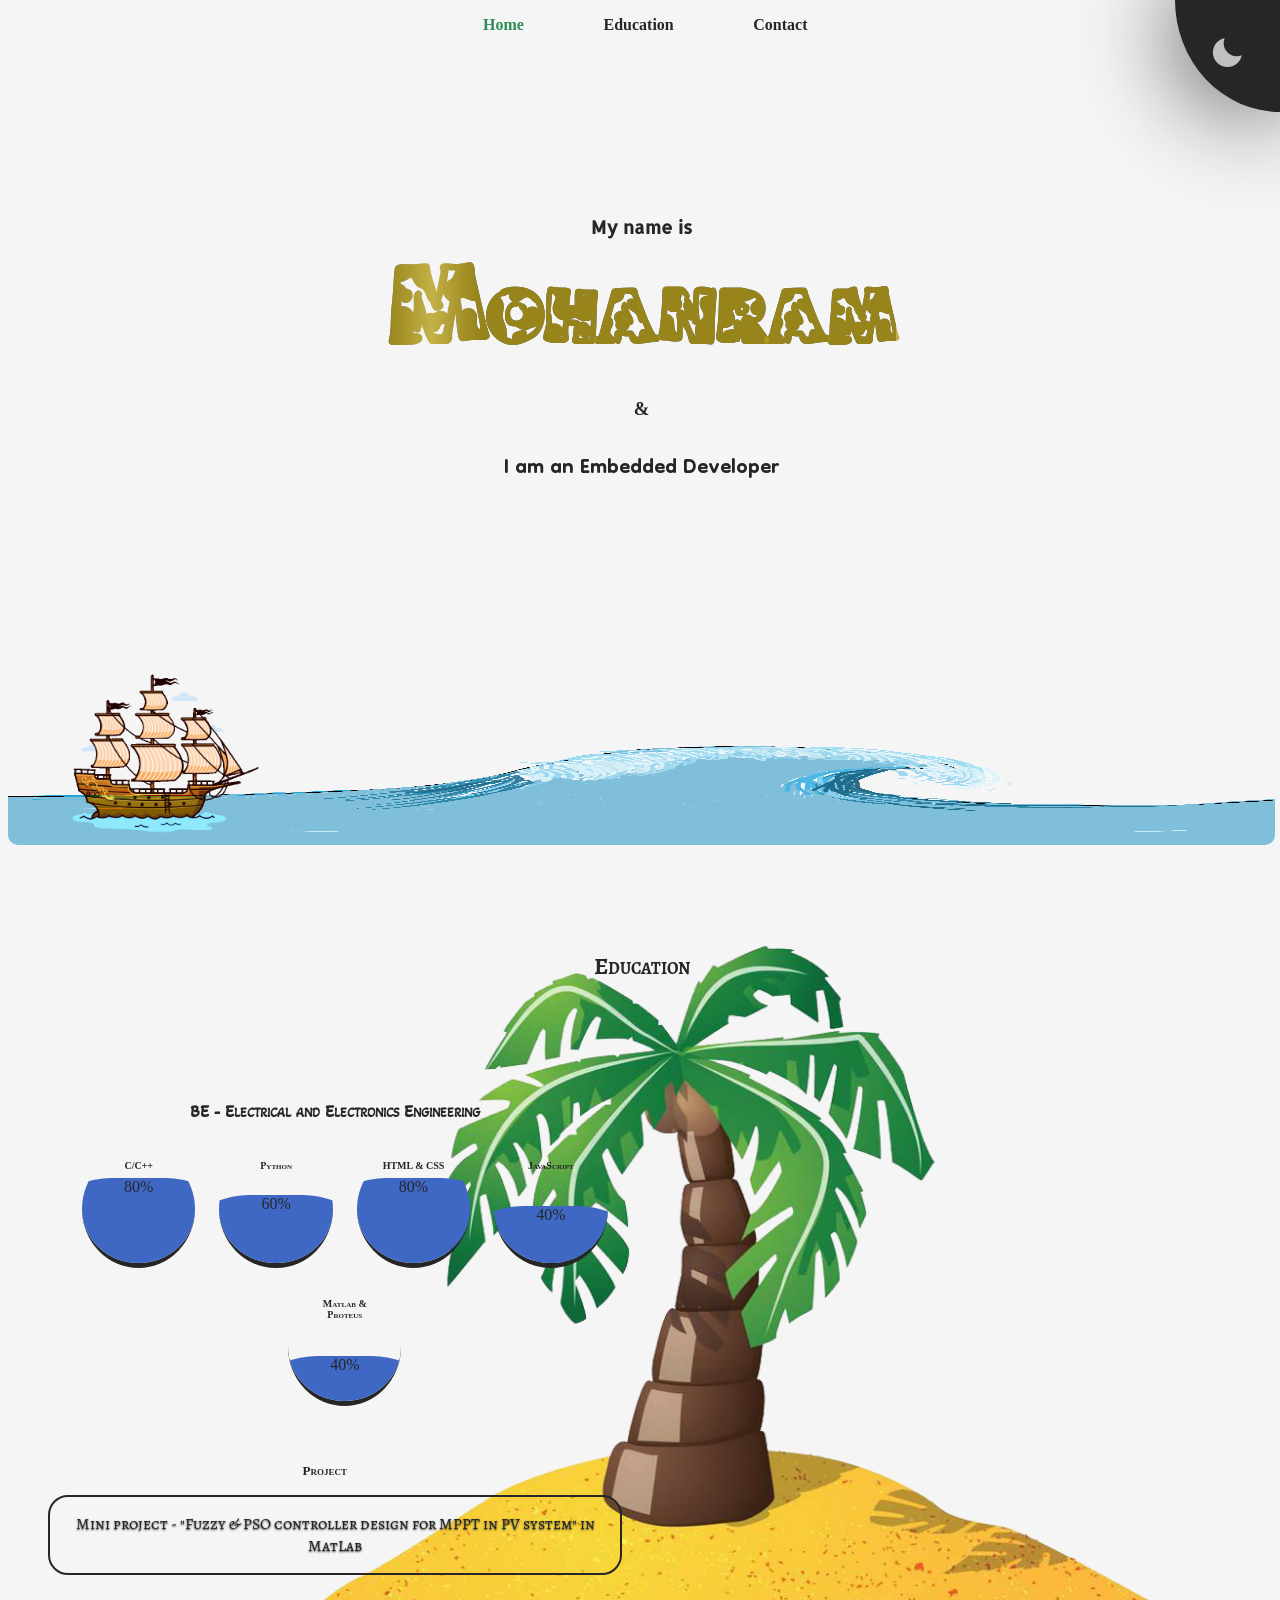
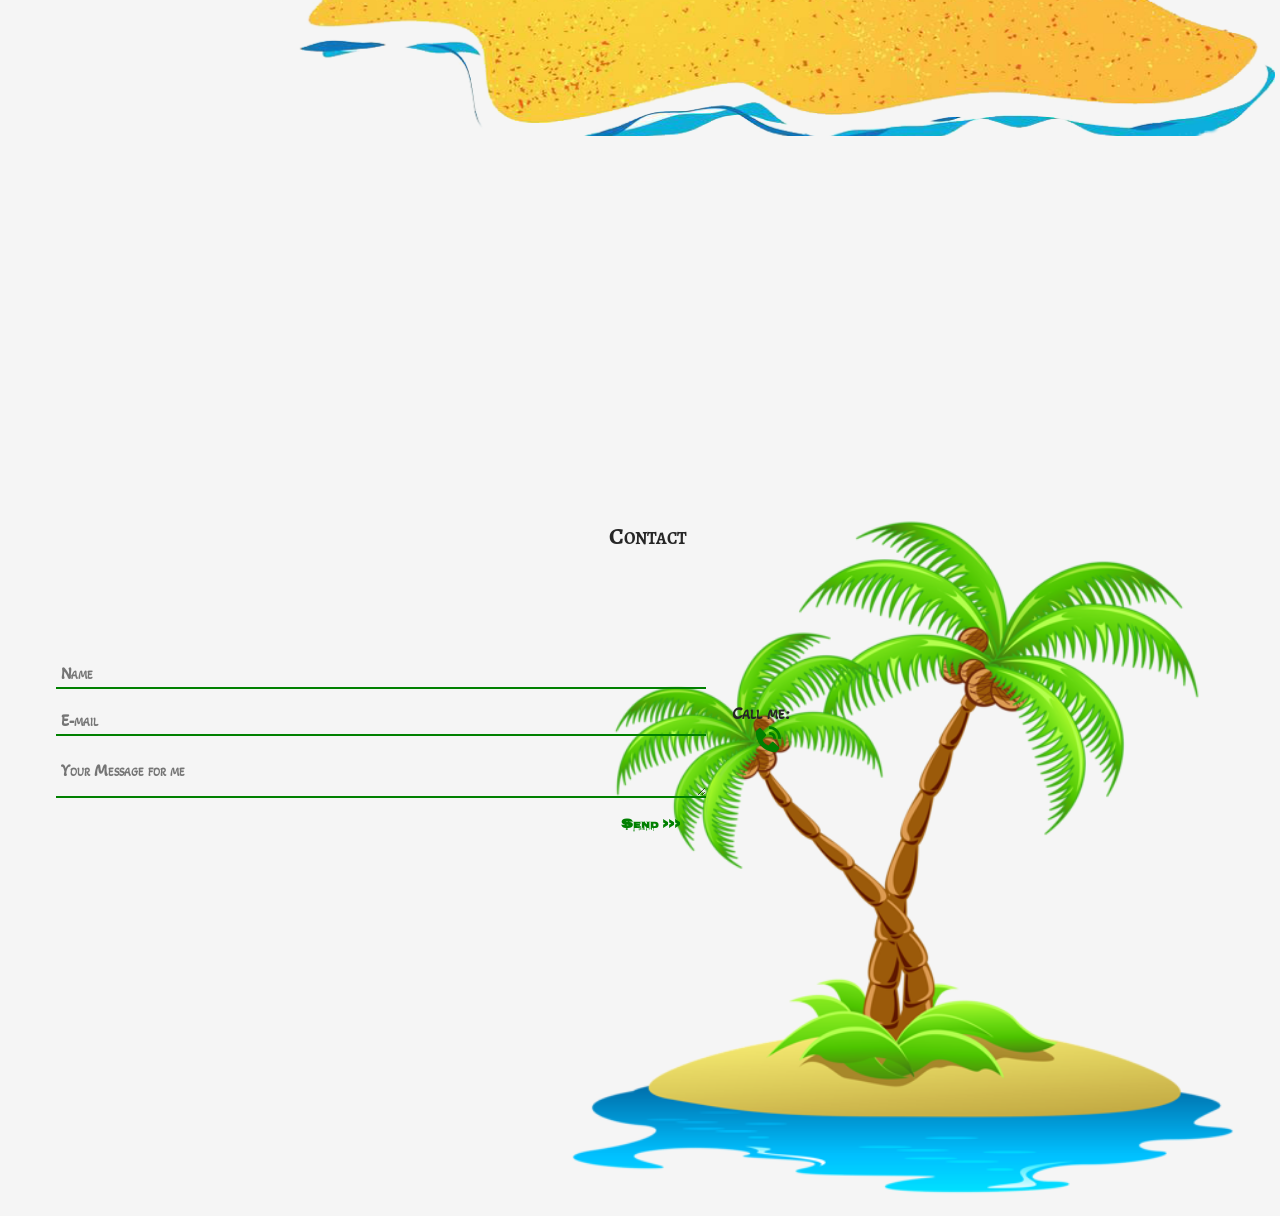
<file: index.html>
<!DOCTYPE html>
<html>
    <head>
        <meta charset="UTF-8">
        <meta name="viewport" content="width=device-width,initial-scale=1.0">

        <link rel="stylesheet" href="style.css" type="text/css">
        <link href='https://unpkg.com/boxicons@2.1.1/css/boxicons.min.css' rel='stylesheet'>

        <script src="jquery code/js/jquery-3.6.0.min.js"></script>
    </head>
    <body>
        <!--        scrollpage        -->
        <br>
        <section class="scrollpage" id="scrollpage">

            <!--        Homepage        -->
            
            <section class="homepagecon" id="home">
                <h1>My name is<br>
                <span id="myname">Mohanram</span>
                </h1>
                <h3>&</h3>
                <h2>I am an Embedded Developer</h2>
            </section>

            <!--        Education       -->

            <section class="education" id="education">
                <h1>Education</h1>
                <div class="degree">
                    <h1><B>BE</B> - Electrical and Electronics Engineering</h1>
                </div>
                <div class="skills">
                    <ul>
                        <li>
                            <div class="circle">
                                <p class="C/C++">C/C++</p>
                                <div class="wave1">80%</div>
                            </div>
                        </li>
                        <li>
                            <div class="circle">
                                <p class="python">Python</p>
                                <div class="wave">60%</div>
                            </div>
                        </li>
                        <li>
                            <div class="circle">
                                <p class="html">HTML & CSS</p>
                                <div class="wave1">80%</div>
                            </div>
                        </li>
                        <li>
                            <div class="circle">
                                <p class="JS">JavaScript</p>
                                <div class="wave2">40%</div>
                            </div>
                        </li>
                        <li>
                            <div class="circle">
                                <p class="Matlab">Matlab & <br>Proteus</p>
                                <div class="wave3">40%</div>
                            </div>
                        </li>
                    </ul>
                </div>
                <br>
                <div class="project">
                    <h1>Project</h1>
                    <ul id="slider">
                        <li class="slide">
                                <p>Mini project - "Fuzzy & PSO controller design for MPPT in PV system" in MatLab</p>
                        </li>
                        <li class="slide">
                                <p>Final project - Solar MPPT charge controller</p>
                        </li>
                    </ul>
                </div>
                <script>
                    $(document).ready(function(){
                        $('#slider>li:gt(0)').hide();
                        setInterval(function(){
                            $('#slider > li:first')
                                .fadeOut(1000)
                                .next()
                                .fadeIn(1000)
                                .end()
                                .appendTo('#slider');
                        },5000);
                    });
                </script>
            </section>

            <!--        Education       -->
            
            <!--        Contact     -->
            <section class="contact" id="contact">
                <h1>Contact</h1>
                    <div id="form">
                        <form method="POST" action="mail.php">
                            <input type="text" name="name" value="" id="name" placeholder="Name" required>

                            <input type="email" name="email" value="" id="email" placeholder="E-mail" required>

                            <textarea name="message" id="message" value="your message for me" placeholder="Your Message for me " required></textarea>

                            <input type="submit" name="submit" value="Send >>>">
                        </form>
                    </div>
                    <div class="phone">
                        <p>Call me:<br><a href="tel:+919080522990"><i class='bx bxs-phone-call'></i></a></p>
                    </div>
            </section>

            <!--        Contact     -->
            <div class="sea">
                <img id="seaimg" src="images/sea.png">
                <script>
                    $(document).ready(function(){
                        $("#darkmode").click(function(){
                            $('#seaimg').css("filter","brightness(20%)")
                        })
                        $("#lightmode").click(function(){
                            $('#seaimg').css("filter","brightness(100%)")
                        })
                    });
                </script>
                <div class="ship" id="ship">
                    <img src="images/ship.gif">
                </div>
            </div>

            <!--        Homepage        -->
        </section>
                <!--        Navigation      -->

                <section class="navigation" id="nav">

                    <!--        Modes       -->
        
                    <div class="modes" id="mode">
                        <span class="dark" id="darkmode" onclick="dark()"><i class='bx bxs-moon'></i></span>
                        <span class="light" id="lightmode" onclick="light()"><i class='bx bxs-sun'></i></span>
                    </div>
                    <script>
                        var mode = document.getElementById("mode");
                        var navigation = document.getElementById("nav");
                        var darkmode = document.getElementById("darkmode");
                        var lightmode = document.getElementById("lightmode");
        
                        function dark(){
                            document.body.style.backgroundColor = "black";
                            document.body.style.color = "silver";
                            darkmode.style.display = "none";
                            lightmode.style.display = "block";
                            mode.style.backgroundColor = "silver";
                            mode.style.boxShadow = "0 0 100px whitesmoke";
                            navigation.style.backgroundColor = "black";
                        }
                        function light(){
                            document.body.style.backgroundColor = "whitesmoke";
                            document.body.style.color = "#262626";
                            lightmode.style.display = "none";
                            darkmode.style.display = "block";
                            mode.style.backgroundColor = "#262626"
                            mode.style.boxShadow = "0 0 100px #262626"
                            navigation.style.backgroundColor = "whitesmoke"
                        }
                    </script>
        
                    <!--        Modes       -->
        
                    <!--        Navbar     -->
        
                    <nav>
                        <ul id="text">
                            <li><a href="#home">Home</a></li>
                            <li><a href="#education" id="nav1">Education</a></li>
                            <li><a href="#contact" id="nav2">Contact</a></li>
                        </ul>
                        <ul id="icon">
                            <li><a href="#scrollpage"><i class="bx bxs-home"></i></a></li>
                            <li><a href="#education" id="nav1"><i class="bx bxs-user"></i></a></li>
                            <li><a href="#contact" id="nav2"><i class="bx bxs-phone"></i></a></li>
                        </ul>
                    </nav>
        
                    <!--        Navbar     -->
                </section>
        
                <!--        Navigation      -->
    </body>
</html>
</file>
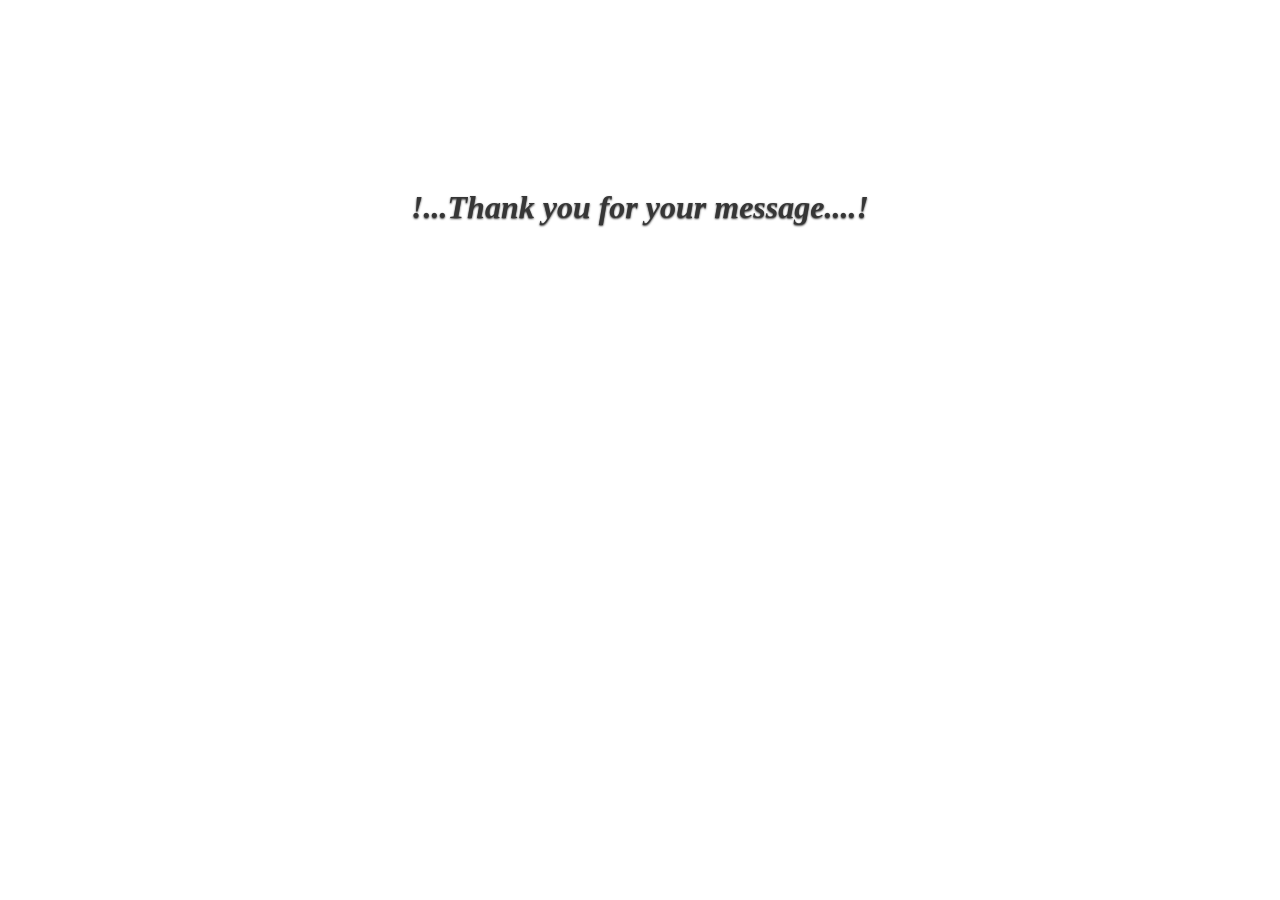
<file: thankyou.html>
<!DOCTYPE html>
<html>
    <head>
        <title>
            Thank you ....!
        </title>
    </head>
    <body>
        <h1>
            !...Thank you for your message....!
        </h1>
        <style>
            h1{
                font-style: italic;
                margin-top: 5cm;
                text-align: center;
                color: #363636;
                text-shadow: 0 1px 2px #363636;
            }
        </style>
    </body>

</html>
</file>
<file: style.css>
@import url('https://fonts.googleapis.com/css2?family=Akaya+Kanadaka&family=Alegreya+SC&family=Allerta+Stencil&family=Dongle:wght@700&family=Moo+Lah+Lah&family=Nosifer&display=swap');

body{
    top: 0;
    bottom: 0;
    left: 0;
    background-color: whitesmoke;
    color: #262626;
    transition: 2s;
    overflow-y: visible;
    overflow-x: hidden;
}

/*      Scrollbar       */

::-webkit-scrollbar{
    height: 10px;
    width: 10px;
    color: goldenrod;
}
::-webkit-scrollbar-track{
    background-color: black;
}
::-webkit-scrollbar-thumb{
    border-radius: 10px;
    background-color: goldenrod;
}

/*      Scrollbar       */

/*      Navigation      */

.navigation{
    top: 0;
    left: 0;
    right: 0;
    width:100%;
    height: 2cm;
    position: fixed;
    text-align: center;
    background-color: whitesmoke;
    transition: 2s;
}

/*      Modes       */

.modes{
    padding:35px;
    background-color: #262626;
    border-bottom-left-radius: 100%;
    float: right;
    font-size: 35px;
    cursor: pointer;
    box-shadow: 0 0 100px #262626;
}
.modes .dark{
    color: silver;
}
.modes .dark:hover{
    text-shadow: 0 0 5px silver;
}
.modes .light{
    display: none;
    color:darkorange;
}
.modes .light:hover{
    text-shadow: 0 0 5px orangered;
}


/*      Modes       */

/*      Navbar      */
nav #text{
    display: block;
}
nav #text li{
    display: inline;
    list-style: none;
}
nav #text li a{
    color: seagreen;
    text-decoration: none;
    padding-left: 2cm;
    font-weight: bold;
    font-family: cursive;
}
nav ul li #nav1{
    color: unset;
}
nav ul li #nav2{
    color: unset;
}
nav #text li a:hover{
    font-size:larger;
    font-weight: bolder;
    text-decoration: underline;
}

nav #icon{
    display: none;
}
nav #icon li{
    display: inline;
    list-style: none;
}
nav #icon li a{
    color: seagreen;
    text-decoration: none;
    padding: 0 15px;
    font-weight: bold;
    font-family: cursive;
    font-size: large;
}
nav ul li #nav1{
    color: unset;
}
nav ul li #nav2{
    color: unset;
}
nav #icon li a:hover{
    font-size: x-large;
    text-shadow: 0 0 5px;
}

@media screen and (max-width:600px) {
    .modes{
        font-size: 30px;
    }
    nav #text{
        display: none;
    }
    nav #icon{
        display: block;
        position: sticky;
    }
}

/*      Navbar      */

/*      Navigation      */

/*      Homepage        */

.homepagecon{
    position:absolute;
    width:99%;
    height: 100vh;
    padding-top: 0;
    margin-top: 2cm;
}
.homepagecon h1{
    margin-top: 3cm;
    padding-top:0 ;
    text-align: center;
    font-size: large;
    font-family:"Allerta Stencil";
}
.homepagecon h1 span{
    font-variant: small-caps;
    font-size: 115px;
    font-family: 'Moo Lah Lah',cursive;
    transform: translate(-50%,-50%);
    background: #262626 -webkit-gradient(linear,left top,right top,from(#262626),to(#262626),color-stop(0.5,#fff)) 0 0 no-repeat;
    -webkit-background-size:90px;
    background-size: 90px;
    color: rgba(180, 157, 26, 0.801);
    background-clip: text;
    -webkit-background-clip: text;
    animation: animate 5s infinite;
}
@keyframes animate {
    0%,10%{
        background-position: 1000px;
    }
    20%{
        background-position: top left;
    }
    90%{
        background-position: top right;
    }
    100%{
        background-position: -1000px;
    }
}
.homepagecon h2{
    text-align: center;
    font-size: xx-large;
    font-family: "Dongle";
}
.homepagecon h3{
    text-align: center;
}
@media screen and (max-width:600px) {
    .homepagecon{
        float: none;
        height: 50vh;
        width: 100%;
        padding-top: 0;
        margin-top: 0;
    }
    .homepagecon h1{
        font-size:medium;
        padding-top: 3cm;
    }
    .homepagecon h1 span{
        font-size: 50px;
    }
    .homepagecon h2{
        font-size:x-large;
    }
}

/*      sea and ship     */
.sea{
    display: block;
    position: fixed;
    margin-top: 70vh;
    width: 99%;
}
.sea #seaimg{
    position: absolute;
    width: 100%;
    height: 5cm;
    border-radius: 10px;
    transition: 1s;
    filter: brightness(100%);
}
.ship{
    margin-left: 5%;
    mix-blend-mode:hard-light;
    transform-style: preserve-3d;
}
.ship img{
    width: 5cm;
    height: 5cm;
}
.ship:hover{
    mix-blend-mode: difference;
}
/*      sea and ship     */

/*      Homepage        */


/*      Education       */

.education{
    position: absolute;
    width: 99%;
    height: 90vh;
    margin-top: 100vh;
    text-align: center;
    align-items: center;
    border-top: none;
    background-image: url("images/island2.png");
    background-repeat: no-repeat;
    background-size: contain;
    background-position-x:right;
    background-position-y: 20px;
}
.education h1{
    text-align: center;
    font-family: "Alegreya SC";
    font-variant: small-caps;
    font-size: x-large;
}
.degree{
    margin-left: 10px;
    text-align: center;
    width: 50%;
    padding-top: 2cm;
}
.degree h1{
    font-size: large;
    font-family: "Akaya kanadaka";
    font-variant: small-caps;
}
.skills{
    width: 50%;
    text-align: center;
}
.skills ul li{
    list-style: none;
    display: inline-flex;
}
.circle{
    margin: 10px;
    position: relative;
    width: 3cm;
    height:3cm;
    border-bottom: 5px solid;
    border-bottom-left-radius: 50%;
    border-bottom-right-radius: 50%;
    border-top-right-radius: 50%;
    border-top-left-radius: 50%;
    overflow: hidden;
    -webkit-backface-visibility: hidden;
    -moz-backface-visibility: hidden;
    -webkit-transform: translate3d(0,0,0);
    -moz-transform: translate3d(0,0,0);
    cursor: pointer;
}
.circle p{
    font-size: 10px;
    font-weight: bolder;
    font-variant: small-caps;
    font-family:cursive;
}
.wave{
    font-family: cursive;
    background-color: #3f68c5;
    position: absolute;
    top: 40%;
    height: 200%;
    width: 200%;
    left: -50%;
    border-radius: 38%;
    transform: rotate(360deg);
    transition: all 5s ease;
    animation: wave 50s linear infinite;
}
.wave1{
    font-family: cursive;
    background-color: #3f68c5;
    position: absolute;
    top: 25%;
    height: 200%;
    width: 200%;
    left: -50%;
    border-radius: 38%;
    transform: rotate(360deg);
    transition: all 5s ease;
    animation: wave 50s linear infinite;
}
.wave2{
    font-family: cursive;
    background-color: #3f68c5;
    position: absolute;
    top: 50%;
    height: 200%;
    width: 200%;
    left: -50%;
    border-radius: 38%;
    transform: rotate(360deg);
    transition: all 5s ease;
    animation: wave 50s linear infinite;
}
.wave3{
    font-family: cursive;
    background-color: #3f68c5;
    position: absolute;
    top: 60%;
    height: 200%;
    width: 200%;
    left: -50%;
    border-radius: 38%;
    transform: rotate(360deg);
    transition: all 5s ease;
    animation: wave 50s linear infinite;
}
@keyframes wave {
    0%{transform: rotate(0deg);}
    100%{transform: rotate(3600deg);}
}
.circle:hover .wave{
    top: 0%;
}
.circle:hover .wave1{
    top: 0%;
}
.circle:hover .wave2{
    top: 0%;
}
.circle:hover .wave3{
    top: 0%;
}
.project{
    width:50%;
    height: 2cm;
}
.project h1{
    font-family: 'Times New Roman', Times, serif;
    font-size: small;
    text-align: center;
    font-variant: small-caps;
}
#slider{
    position: relative;
}
.slide{
    list-style: none;
    text-align: center;
    width: 90%;
    border:2px;
    border-style: solid;
    border-radius: 20px;
}
#slider>li{
    font-family: "Alegreya SC";
    position: absolute;
    text-shadow: 0 1px 2px;
}
@media screen and (max-width:600px) {
    .education{
        width: 100%;
        height: 140vh;
        margin-left: 0;
        background-image: url("images/island2.png");
        background-size:contain;
        background-repeat: no-repeat;
        background-position-y: bottom;
        border-right: none;
        border-left: none;
    }
    .degree{
        width: 90%;
        padding-top: 0.5cm;
    }
    .skills{
        width: 90%;
    }
    .skills ul li{
        display:inline;
    }
    .circle{
        float: left;
        width: 2.3cm;
        height: 2.3cm;
    }
    .project{
        position: absolute;
        margin-top: 45vh;
        width: 90%;
        text-align: center;;
    }
    .slide{
        width: 80%;
    }
}
/*      Education       */

/*      Contact     */

.contact{
    position: absolute;
    width: 100%;
    height: 80vh;
    margin-top:230vh ;
    text-align: center;
    align-items: center;
    border-top: none;
    background-image: url("images/island4.png");
    background-repeat: no-repeat;
    background-size: contain;
    background-position-x:right;
}
.contact h1{
    padding-bottom: 2cm;
    text-align: center;
    font-family: "Alegreya SC";
    font-variant: small-caps;
    font-size: x-large;
}
#form{
    float: left;
    width: 50%;
    margin-left: 1cm;
    height: 40vh;
}
input[type=text],textarea,[type=email]{
    margin: 10px;
    background-color: unset;
    width: 100%;
    padding: 5px;
    border: none;
    border-bottom: 2px solid;
    border-color:green;
    color: green;
    font-weight: bold;
}
input[type=text]::placeholder,textarea::placeholder,[type=email]::placeholder{
    font-family: "Akaya kanadaka";
    font-variant: small-caps;
    font-weight: bold;
    font-size: medium;
}
input[type=submit]{
    float: right;
    background-color: unset;
    color: green;
    border:none;
    border-radius: 2px;
    cursor: pointer;
    font-variant: small-caps;
    font-weight: bolder;
    font-family: "Nosifer";
}
input[type=submit]:hover{
    color: blue;
}
.phone{
    float: right;
    width: 45%;
    text-align: left;
}
.phone p{
    margin: 50px 20px;
    font-variant: small-caps;
    font-size: large;
    font-weight: bolder;
    font-family: "Akaya kanadaka";
}
.phone p br{
    display: block;
}
.phone p a{
    font-size: xx-large;
    margin:20px;
    color: green;
}
.phone p a:hover{
    color: blue;
}
@media screen and (max-width:600px) {
    .contact{
        margin-left: 0;
        margin-top: 250vh;
        width: 100%;
        height: 120vh;
        background-image: url("images/island4.png");
        background-size:contain;
        background-repeat: no-repeat;
        background-position-y: bottom;
        border-right: none;
    }
    .contact h1{
        padding-bottom: 1cm;
    }
    #form{
        width: 60%;
        float: none;
    }
    .phone{
        float: none;
        width: 95%;
    }
    .phone p{
        margin: 0;
        text-align: center;
    }
    .phone p br{
        display: none;
    }
    .phone p a{
        margin: 0;
    }
}
    /*      Contact     */
</file>
